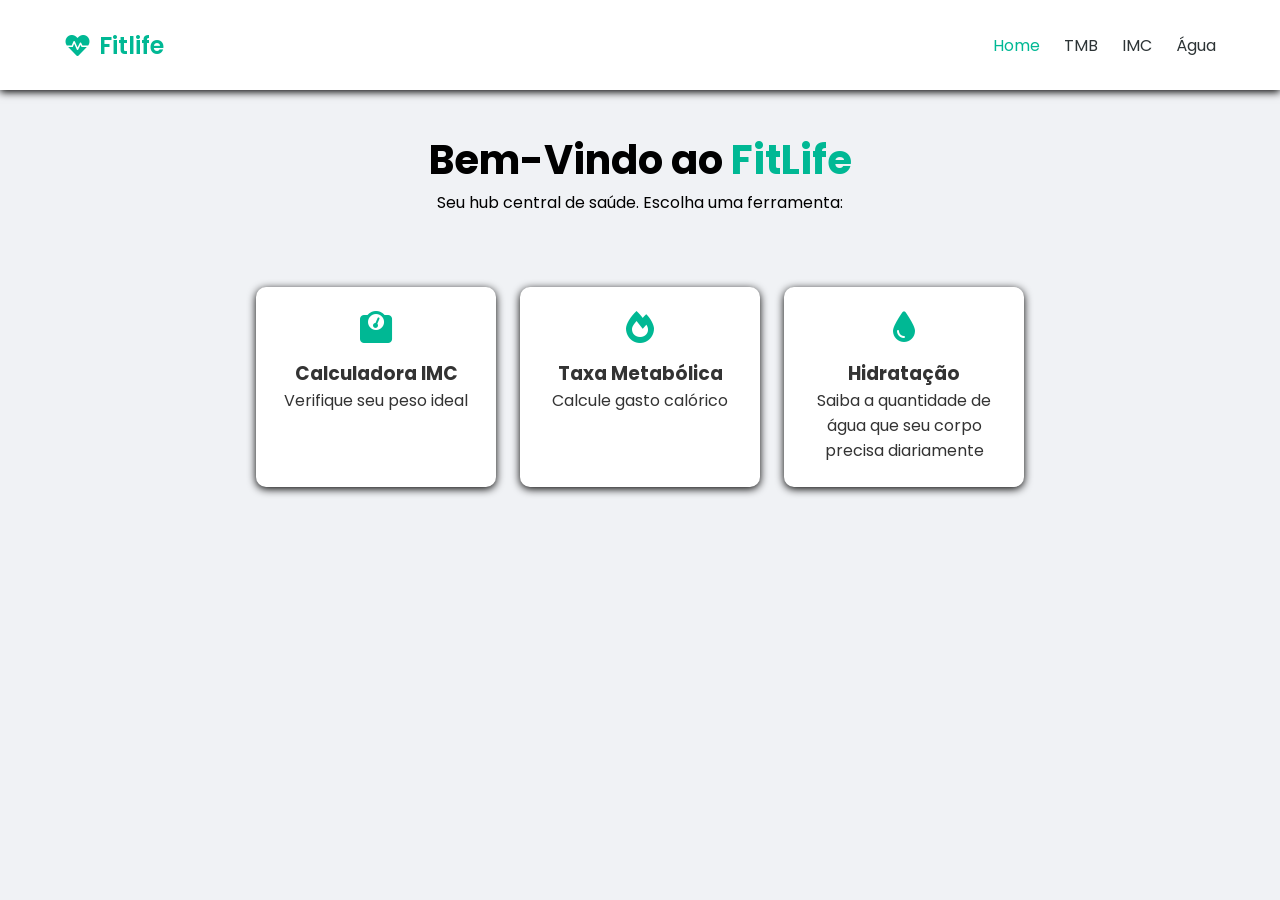
<file: index.html>
<!DOCTYPE html>
<html lang="pt-br">

<head>
    <meta charset="UTF-8">
    <meta name="viewport" content="width=device-width, initial-scale=1.0">
    <title>FitLife</title>
    <link rel="preconnect" href="https://fonts.googleapis.com">
    <link rel="preconnect" href="https://fonts.gstatic.com" crossorigin>
    <link href="https://fonts.googleapis.com/css2?family=Poppins:ital,wght@0,100;0,200;0,300;0,400;0,500;0,600;0,700;0,800;0,900;1,100;1,200;1,300;1,400;1,500;1,600;1,700;1,800;1,900&display=swap" rel="stylesheet">
    <link rel="stylesheet" href="css/style.css">
    <link rel="stylesheet" href="https://cdnjs.cloudflare.com/ajax/libs/font-awesome/6.0.0/css/all.min.css" />    
</head>



<body>

    <nav>
        <a class="logo" href="../index.html">
            <i class="fas fa-heartbeat"></i>
        Fitlife</a>
        <ul class="nav-links">
            <li><a class="nav-link" id="nav-active" href="index.html">Home</a></li>
            <li><a class="nav-link" href="pages/tmb.html">TMB</a></li>
            <li><a class="nav-link" href="pages/imc.html">IMC</a></li>
            <li><a class="nav-link" href="pages/water.html">Água</a></li>
        </ul>
    </nav>

    <header class="header-container">
        <h1 class="titulo">Bem-Vindo ao <span>FitLife</span></h1>
        <p>Seu hub central de saúde. Escolha uma ferramenta: </p>
    </header>

    <main>        
        <section class="cards-section">

            <a class="feature-card" href="pages/imc.html">
                <i class="fas fa-weight"></i>
                <h3>Calculadora IMC</h3>
                <p>Verifique seu peso ideal</p>
            </a>

            <a class="feature-card" href="pages/tmb.html">
                <i class="fas fa-fire"></i>
                <h3>Taxa Metabólica</h3>
                <p>Calcule gasto calórico</p>
            </a>

            <a class="feature-card" href="pages/water.html">
                <i class="fas fa-tint"></i>
                <h3>Hidratação</h3>
                <p>Saiba a quantidade de água que seu corpo precisa diariamente</p>
            </a>
        </section>
    </main>
</body>

</html>
</file>
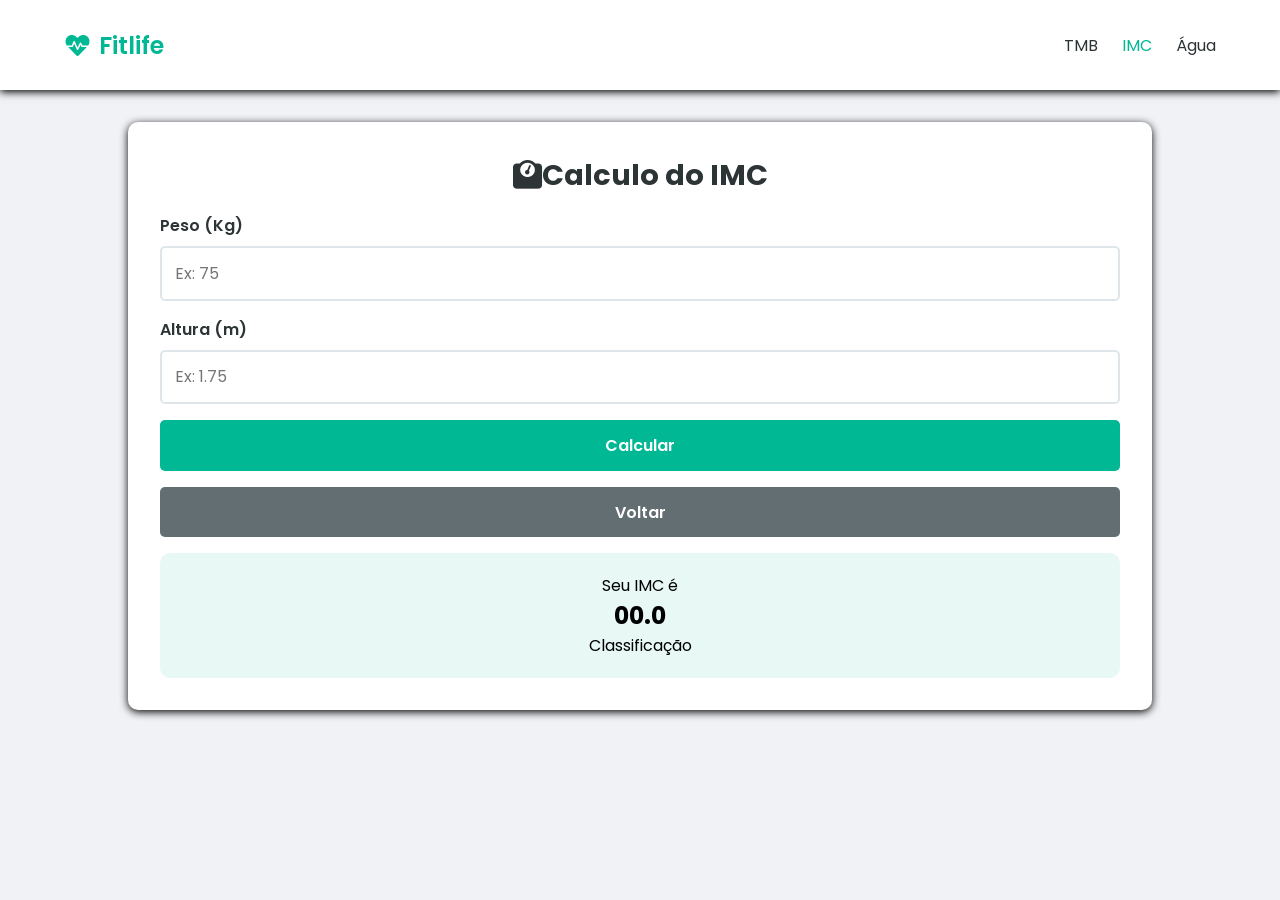
<file: pages/imc.html>
<!DOCTYPE html>
<html lang="pt-br">

<head>
    <meta charset="UTF-8">
    <meta name="viewport" content="width=device-width, initial-scale=1.0">
    <title>Fitlife | IMC</title>
    <link rel="preconnect" href="https://fonts.googleapis.com">
    <link rel="preconnect" href="https://fonts.gstatic.com" crossorigin>
    <link
        href="https://fonts.googleapis.com/css2?family=Poppins:ital,wght@0,100;0,200;0,300;0,400;0,500;0,600;0,700;0,800;0,900;1,100;1,200;1,300;1,400;1,500;1,600;1,700;1,800;1,900&display=swap"
        rel="stylesheet">
    <link rel="stylesheet" href="../css/style.css">
    <link rel="stylesheet" href="https://cdnjs.cloudflare.com/ajax/libs/font-awesome/6.0.0/css/all.min.css" />
</head>
<title>FitLife | IMC</title>
<body>

    <nav>
        <a class="logo" href="../index.html"><i class="fas fa-heartbeat"></i>Fitlife</a>

        <ul class="nav-links">
            <li><a class="nav-link" href="tmb.html">TMB</a></li>
            <li><a class="nav-link" id="nav-active" href="imc.html">IMC</a></li>
            <li><a class="nav-link" href="water.html">Água</a></li>
        </ul>
    </nav>

    <main>
        <section class="tool-container">
            <div class="tool-container-title">
            <h2><i class="fas fa-weight"></i>Calculo do IMC</h2>
            </div>
            <form>
                <div class="form-group">
                    <label for="weight">Peso (Kg)</label>
                    <input type="text" id="weight" placeholder = "Ex: 75" required>
                </div>

                <div class="form-group">
                    <label for="height">Altura (m)</label>
                    <input type="number" id="weight" placeholder = "Ex: 1.75" required step="any">
                </div>

                <button class="action-btn" type="submit">Calcular</button>
                <a class="action-btn btn-back" href="../index.html">Voltar</a>
            </form>

            <div class="result-box">
                <p>Seu IMC é</p>
                <h2>00.0</h2>
                <p>Classificação</p>
            </div>
        </section>      
    </main>
</body>

</html>
</file>
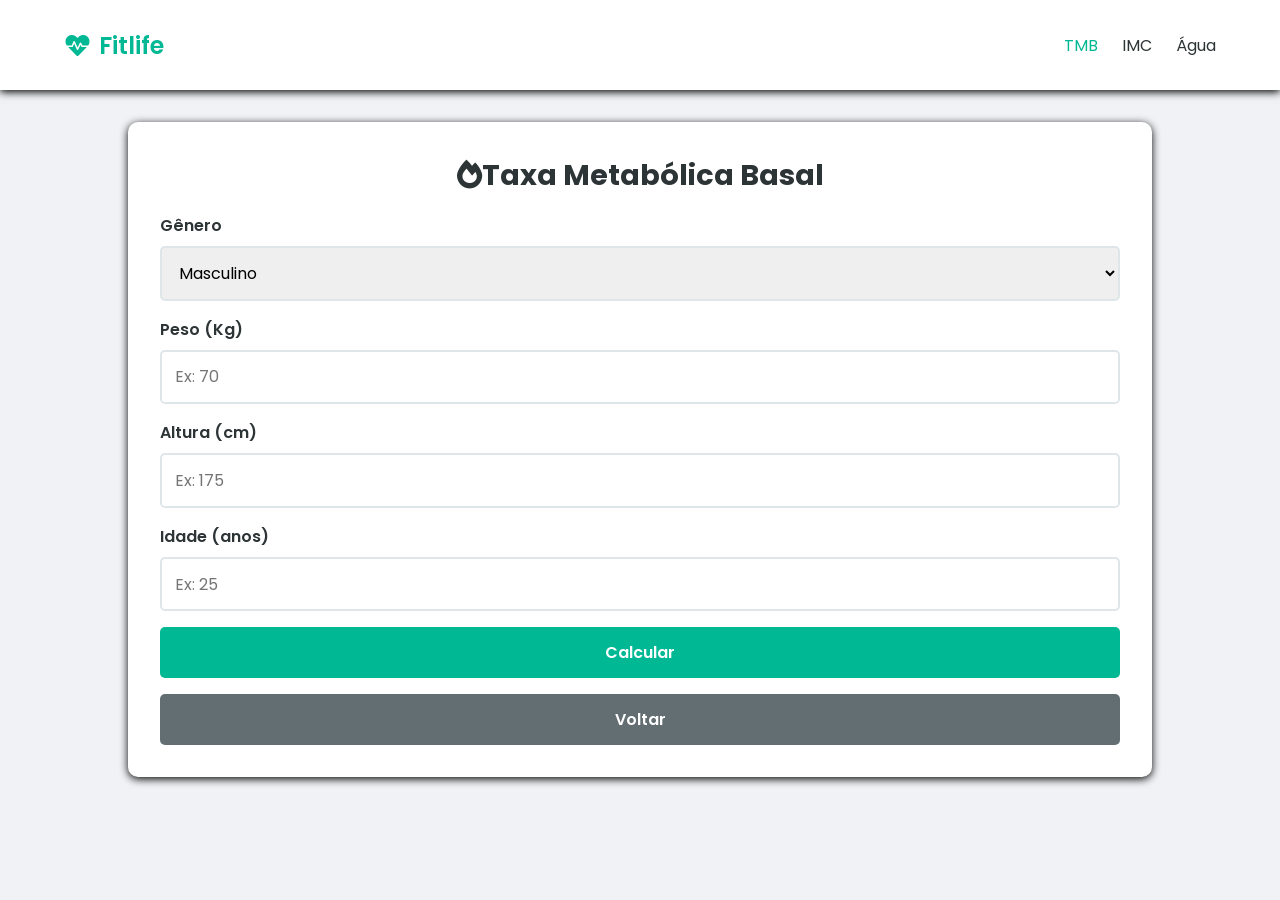
<file: pages/tmb.html>
<!DOCTYPE html>
<html lang="pt-br">

<head>
    <meta charset="UTF-8">
    <meta name="viewport" content="width=device-width, initial-scale=1.0">
    <title>Fitlife | TMB</title>
    <link rel="preconnect" href="https://fonts.googleapis.com">
    <link rel="preconnect" href="https://fonts.gstatic.com" crossorigin>

    <link
        href="https://fonts.googleapis.com/css2?family=Poppins:ital,wght@0,100;0,200;0,300;0,400;0,500;0,600;0,700;0,800;0,900;1,100;1,200;1,300;1,400;1,500;1,600;1,700;1,800;1,900&display=swap"
        rel="stylesheet">
    <link rel="stylesheet" href="../css/style.css">
    <link rel="stylesheet" href="https://cdnjs.cloudflare.com/ajax/libs/font-awesome/6.0.0/css/all.min.css" />
</head>
<title>FitLife | TMB</title>

<body style="font-family: Poppins;">
    <nav>
        <a class="logo" href="../index.html"><i class="fas fa-heartbeat"></i>Fitlife</a>
        <ul class="nav-links">
            <li><a class="nav-link" id="nav-active" href="tmb.html">TMB</a></li>
            <li><a class="nav-link" href="imc.html">IMC</a></li>
            <li><a class="nav-link" href="water.html">Água</a></li>
        </ul>
    </nav>

    <main>
        <section class="tool-container">
            <div class="tool-container-title">
                <h2><i class="fas fa-fire"></i>Taxa Metabólica Basal</h2>
            </div>

            <form>
                <div class="form-group">
                    <label for="gender">Gênero</label>
                    <select id="gender">
                        <option value="male">Masculino</option>
                        <option value="female">Feminino</option>
                    </select>
                </div>

                <div class="form-group">
                    <label for="weight">Peso (Kg)</label>
                    <input type="number" id="weight" placeholder="Ex: 70" required>
                </div>

                <div class="form-group">
                    <label for="height">Altura (cm)</label>
                    <input type="number" id="height" placeholder="Ex: 175" required>
                </div>

                <div class="form-group">
                    <label for="age">Idade (anos)</label>
                    <input type="number" id="age" placeholder="Ex: 25" required>
                </div>

                <button class="action-btn" type="submit">Calcular</button>
            </form>
            <a class="action-btn btn-back" href="../index.html">Voltar</a>
        </section>


    </main>
</body>

</html>
</file>
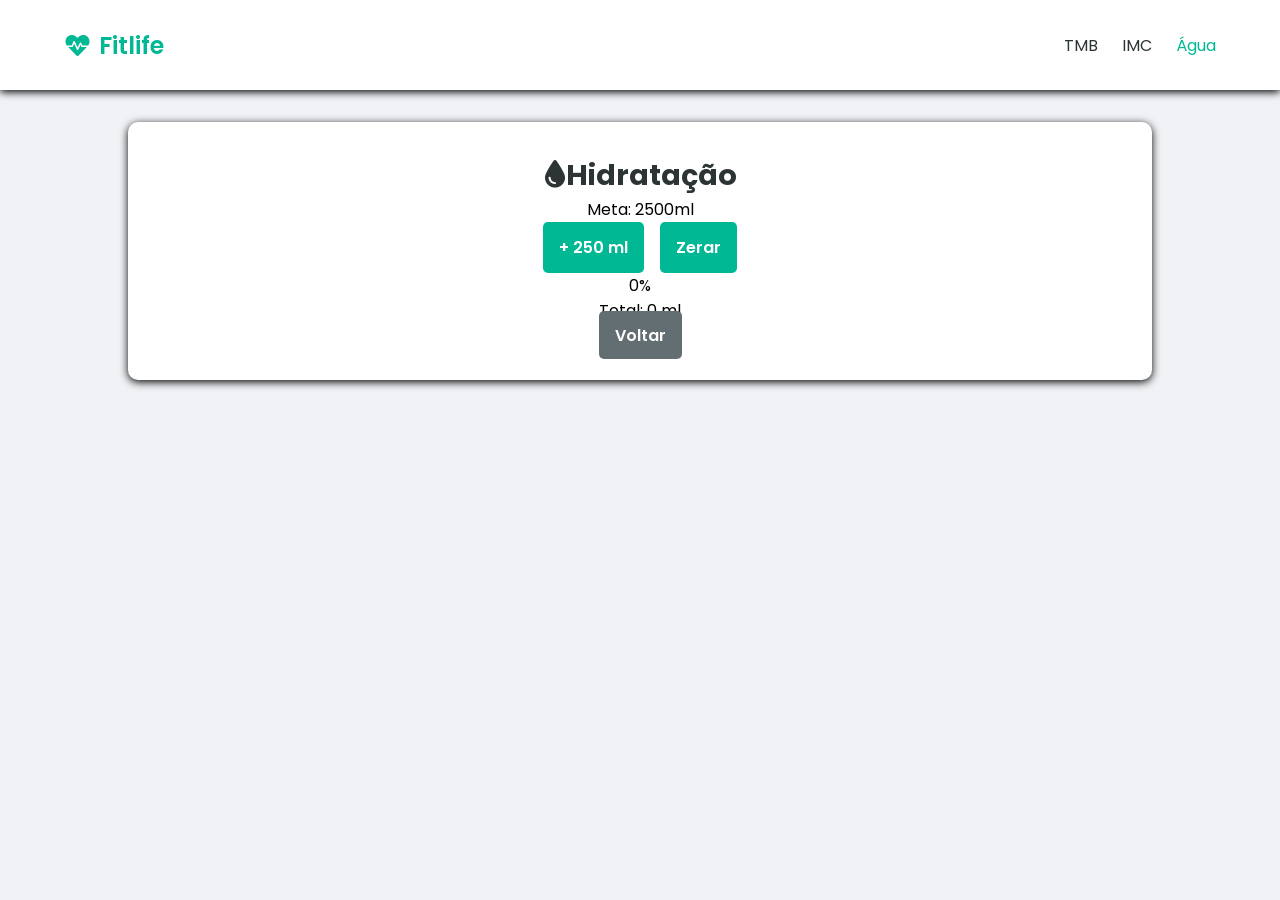
<file: pages/water.html>
<html lang="pt-br">
  <head>
    <meta charset="UTF-8" />
    <meta name="viewport" content="width=device-width, initial-scale=1.0" />
    <title>Fitlife | ÁGUA</title>
    <link rel="preconnect" href="https://fonts.googleapis.com" />
    <link rel="preconnect" href="https://fonts.gstatic.com" crossorigin />
    <link
      href="https://fonts.googleapis.com/css2?family=Poppins:ital,wght@0,100;0,200;0,300;0,400;0,500;0,600;0,700;0,800;0,900;1,100;1,200;1,300;1,400;1,500;1,600;1,700;1,800;1,900&display=swap"
      rel="stylesheet"/>
       <link rel="stylesheet" href="../css/style.css">
       <link rel="stylesheet" href="../css/water.css">
    <link rel="stylesheet" href="https://cdnjs.cloudflare.com/ajax/libs/font-awesome/6.0.0/css/all.min.css" />
  </head>
  <body style="font-family: Poppins">

      <nav>
        <a class="logo" href="../index.html"><i class="fas fa-heartbeat"></i>Fitlife</a>
        <ul class="nav-links">
            <li><a class="nav-link" href="tmb.html">TMB</a></li>
            <li><a class="nav-link" href="imc.html">IMC</a></li>
            <li><a class="nav-link" id="nav-active" href="water.html">Água</a></li>
        </ul>
    </nav>

    <main>
      <section class="tool-container">
        <div class="tool-container-title">
          <h2><i class="fas fa-tint"></i>Hidratação</h2>
          <p>Meta: 2500ml</p>
          
        <div class="water-controls">
            <button class="action-btn" type="button">+ 250 ml</button>
            <button class="action-btn" type="button">Zerar</button>
        </div>

        <div>
            <div>0%</div>
        </div>

        <p>Total: 0 ml</p>

        

        <a class="action-btn btn-back" href="../index.html">Voltar</a>
      </section>

      
    </main>
  </body>
</html>
</file>
<file: css/style.css>
:root {
  --primary-color: #00b894;
  --primary-dark: #019477;
  --secondary-color: #2d3436;
  --background-color: #f0f2f5;
  --card-color: #ffffff;
  --text-color: #333333;
  --muted-color: #636e72;
  --danger-color: #d63031;
  --water-color: #0984e3;
  --border-color: #dfe6e9;

  --shadow-md: box-shadow: 0px 2px 8px rgba(0, 0, 0, 0.5);
  --result-box: #e8f8f5;
}

*{
    margin: 0;
    padding: 0;
    box-sizing: border-box;
}

body{
    font-family: Poppins;
    background-color: var(--background-color);
}

nav{
    display: flex;
    justify-content: space-between;
    align-items: center;

    background-color: var(--card-color);
    padding: 0 5%;
    height: 10vh;
    box-shadow:0px 2px 8px rgba(0, 0, 0, 1);
}

.logo{
    display: flex;
    align-items: center;

    gap: 0.5rem;

    font-size: 1.5rem;
    color:var(--primary-color);
    text-decoration: none;
    font-weight: 600;
}

.nav-links{
    display: flex;
    list-style: none;
    gap: 1.5rem;
}
.nav-link{
    text-decoration: none;
    color: var(--secondary-color);
    font-size: 1rem;
}
.nav-link:hover{
    color:var(--primary-color);
}

#nav-active{
    border-bottom: 3px var(--primary-color);
    color:var(--primary-color);
}

.header-container{
    text-align: center;
    padding: 2.5rem 0;
}

.header-container h1{
    font-size: 2.5rem;
}

.header-container span{
    color:var(--primary-color);
}

main {
    width: 80%;
    margin: 0 auto;

    padding: 2rem 0;
}

.cards-section{
    text-align: center;
    

    display: flex;
    justify-content: center;
    flex-wrap: wrap;
    gap: 1.5rem;
}

.feature-card{
    background-color: var(--card-color);
    color: var(--text-color);
    padding: 1.5rem;
    border-radius: 10px;
    text-align: center;
    text-decoration: none;
    box-shadow: 0px 2px 8px rgba(0, 0, 0, 1);
    width: 15rem;
}

.feature-card:hover{
    border: 2px solid var(--primary-color);
}

.feature-card i{
    font-size: 2rem;
    color:var(--primary-color);
    margin-bottom: 1rem;
}
.tool-container{
    display: flex;
    flex-direction: column;
    gap: 1rem;

    width: 100%;
    padding: 2rem;

    background-color: var(--card-color);
    border-radius: 10px;
    box-shadow: 0px 2px 8px rgba(0, 0, 0, 1);

}
.tool-container-title{
    text-align: center;
}
.tool-container-title h2{
    color: var(--secondary-color);
    font-size: 1.8rem;
}
.tool-container form{
    display: flex;
    flex-direction: column;
    gap: 1rem;
}
.form-group{
    display: flex;
    flex-direction: column;
    gap: 0.5rem;
}
.form-group label{
    font-weight: 600;
    color: var(--secondary-color);
}

.form-group input,.form-group select{
    padding: 0.8rem;
    border: 2px solid var(--border-color);
    border-radius: 5px;
    font-size: 1rem;
    font-family: inherit;
}
.form-group input:focus,.form-group select:focus{
    outline: none;
    border-color: var(--primary-color);
}

.action-btn{
    padding: 0.8rem 1rem;
    background-color: var(--primary-color);
    color: var(--card-color);
    border: none;
    border-radius: 5px;
    font-size: 1rem;
    font-weight: 600;
    font-family: inherit;
    cursor: pointer;
    text-decoration: none;
    text-align: center;
    transition: 0.3s;
}
.action-btn:hover{
    background-color: var(--primary-dark);
}
.btn-back{
    background-color: var(--muted-color);
}
.btn-back:hover{
    background-color: var(--secondary-color);
}

.result-box{
    background-color: var(--result-box);
    padding: 1.25rem;
    border-radius: 10px;
    text-align: center;

}
</file>
<file: css/water.css>
.water-controls {
    display: flex;
    justify-content: center;
    align-items:center;

    flex-wrap: wrap;
    gap: 1rem;
}

.btn-water-add {
    background-color: var(--water-color)
}

.btn-water-add:hover {
    background-color: #076ebc;
}

.btn-water-reset {
    background-color: var(--danger-color)
}

.btn-water-reset:hover {
    background-color: #b71c1c;
}

.progress-container {
    width: 100%;
    height: 2rem;
    background-color: var(--border-color);
    border-radius: 2rem;
}

.progress-bar { 
    display: flex;
    justify-content: center;
    align-items: center;

    width: 0%;
    height: 100%;
    background-color: var(--water-color);
    color: var(--card-color);
    font-weight: 600;
}
</file>
